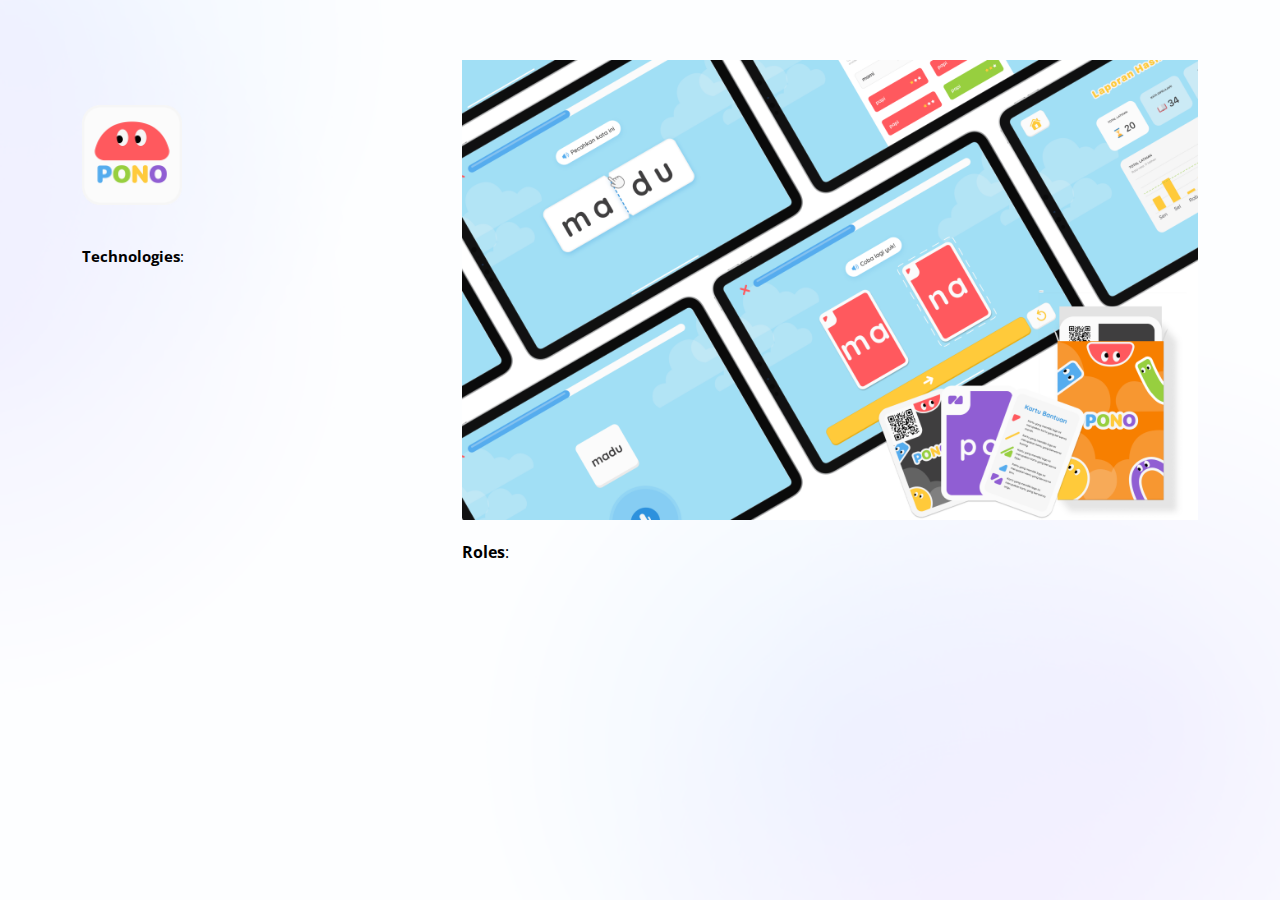
<file: portfolio-details.html>
<!DOCTYPE html>
<html lang="en">

<head>
  <meta charset="utf-8">
  <meta content="width=device-width, initial-scale=1.0" name="viewport">

  <title>Portfolio Details - Kezia Gloria</title>
  <meta content="" name="description">
  <meta content="" name="keywords">

  <!-- Favicons -->
  <link href="assets/img/icon.png" rel="icon">
  <link href="assets/img/icon.png" rel="apple-touch-icon">

  <!-- Google Fonts -->
  <link href="https://fonts.googleapis.com/css?family=Open+Sans:300,300i,400,400i,600,600i,700,700i|Raleway:300,300i,400,400i,500,500i,600,600i,700,700i|Poppins:300,300i,400,400i,500,500i,600,600i,700,700i" rel="stylesheet">

  <!-- Vendor CSS Files -->
  <link href="assets/vendor/bootstrap/css/bootstrap.min.css" rel="stylesheet">
  <link href="assets/vendor/bootstrap-icons/bootstrap-icons.css" rel="stylesheet">
  <link href="assets/vendor/boxicons/css/boxicons.min.css" rel="stylesheet">
  <link href="assets/vendor/glightbox/css/glightbox.min.css" rel="stylesheet">
  <link href="assets/vendor/remixicon/remixicon.css" rel="stylesheet">
  <link href="assets/vendor/swiper/swiper-bundle.min.css" rel="stylesheet">

  <!-- Template Main CSS File -->
  <link href="assets/css/style.css" rel="stylesheet">

  <!-- =======================================================
  * Template Name: Personal
  * Updated: Sep 18 2023 with Bootstrap v5.3.2
  * Template URL: https://bootstrapmade.com/personal-free-resume-bootstrap-template/
  * Author: BootstrapMade.com
  * License: https://bootstrapmade.com/license/
  ======================================================== -->
</head>

<body>

  <main id="main">

    <!-- ======= Portfolio Details ======= -->
    <div id="portfolio-details" class="portfolio-details">
      <div class="container">

        <div class="row">
          <div class="col-lg-4 portfolio-info">
            <div class="col-lg-4">
              <img id="img-icon" src="assets/img/portfolio/PONO Logo.png" class="icon" alt="">
            </div>
            <h3 class="section-title" id="app-name" style="font-weight: bold;"></h3>
            <ul id="app-links">
              <li id="app-date"></li>
              <li><strong>Technologies</strong>: 
                <ul id="list-tech">
                </ul>
              </li>
            </ul>
          </div>
          <div class="col-lg-8">
            <img id="img-cover" src="assets/img/portfolio/PONO Portfolio.png" class="img-fluid" alt="">
            <div>
              <p id="app-desc"> 
              <p><strong>Roles</strong>: 
                <ol id="list-tasks">
                </ol>
              </p>
            </div>
        </div>
        </div>

      </div>
    </div><!-- End Portfolio Details -->

  </main><!-- End #main -->

  <!-- Vendor JS Files -->
  <script src="assets/vendor/purecounter/purecounter_vanilla.js"></script>
  <script src="assets/vendor/bootstrap/js/bootstrap.bundle.min.js"></script>
  <script src="assets/vendor/glightbox/js/glightbox.min.js"></script>
  <script src="assets/vendor/isotope-layout/isotope.pkgd.min.js"></script>
  <script src="assets/vendor/swiper/swiper-bundle.min.js"></script>
  <script src="assets/vendor/waypoints/noframework.waypoints.js"></script>
  <script src="assets/vendor/php-email-form/validate.js"></script>

  <!-- Template Main JS File -->
  <script src="assets/js/main.js"></script>
  <script type="module" src="assets/js/detail.js"></script>

</body>

</html>
</file>
<file: assets/css/style.css>
/**
* Template Name: Personal
* Updated: Sep 18 2023 with Bootstrap v5.3.2
* Template URL: https://bootstrapmade.com/personal-free-resume-bootstrap-template/
* Author: BootstrapMade.com
* License: https://bootstrapmade.com/license/
*/

/*--------------------------------------------------------------
# General
--------------------------------------------------------------*/
body {
  font-family: "Open Sans", sans-serif;
  background-color: #040404;
  color: black;
  position: relative;
  background: transparent;
}

body::before {
  content: "";
  position: fixed;
  background: #040404 url("../img/bg.png") top right no-repeat;
  background-size: cover;
  left: 0;
  right: 0;
  top: 0;
  height: 100vh;
  z-index: -1;
}

@media (min-width: 1024px) {
  body::before {
    background-attachment: fixed;
  }
}

a {
  color: #A19FFF;
  text-decoration: none;
}

a:hover {
  color: #C39FFF;
  text-decoration: none;
}

h1,
h2,
h3,
h4,
h5,
h6 {
  font-family: "Poppins", sans-serif;
}

/*--------------------------------------------------------------
# Header
--------------------------------------------------------------*/
#header {
  transition: ease-in-out 0.3s;
  position: relative;
  height: 100vh;
  display: flex;
  align-items: center;
  z-index: 997;
  overflow-y: auto;
}

#header * {
  transition: ease-in-out 0.3s;
}

#header h1 {
  font-size: 48px;
  margin: 0;
  padding: 0;
  line-height: 1;
  font-weight: 700;
  font-family: "Poppins", sans-serif;
}

#header h1 a,
#header h1 a:hover {
  color: black;
  line-height: 1;
  display: inline-block;
}

#header h2 {
  font-size: 24px;
  margin-top: 20px;
  color: rgba(0, 0, 0, 0.8);
}

#header h2 span {
  color: black;
  border-bottom: 2px solid #A19FFF;
  padding-bottom: 6px;
}

#header .social-links {
  margin-top: 40px;
  display: flex;
}

#header .social-links a {
  font-size: 16px;
  display: flex;
  justify-content: center;
  align-items: center;
  background: rgba(255, 255, 255, 0.3);
  color: black;
  line-height: 1;
  margin-right: 8px;
  border-radius: 50%;
  width: 40px;
  height: 40px;
}

#header .social-links a:hover {
  color: white;
  background: #A19FFF;
}

@media (max-width: 992px) {

  #header h1 {
    font-size: 36px;
  }

  #header h2 {
    font-size: 20px;
    line-height: 30px;
  }

  #header .social-links {
    margin-top: 15px;
  }

  #header .container {
    display: flex;
    flex-direction: column;
    align-items: center;
  }
}

/* Header Top */
#header.header-top {
  height: 80px;
  position: fixed;
  left: 0;
  top: 0;
  right: 0;
  background: rgba(255, 255, 255, 0.8);
}

#header.header-top .social-links,
#header.header-top h2 {
  display: none;
}

#header.header-top h1 {
  margin-right: auto;
  font-size: 36px;
}

#header.header-top img {
  max-height: 60px;
  margin-right: 20px !important;
}

#header.header-top .container {
  display: flex;
  align-items: center;
}

#header.header-top .navbar {
  margin: 0;
}

@media (max-width: 768px) {
  #header.header-top {
    height: 60px;
  }

  #header.header-top h1 {
    font-size: 26px;
  }
}

/*--------------------------------------------------------------
# Navigation Menu
--------------------------------------------------------------*/
/**
* Desktop Navigation 
*/
.navbar {
  padding: 0;
  margin-top: 35px;
}

.navbar ul {
  margin: 0;
  padding: 0;
  display: flex;
  list-style: none;
  align-items: center;
}

.navbar li {
  position: relative;
}

.navbar li+li {
  margin-left: 30px;
}

.navbar a,
.navbar a:focus {
  display: flex;
  align-items: center;
  justify-content: space-between;
  padding: 0;
  font-family: "Poppins", sans-serif;
  font-size: 16px;
  font-weight: 400;
  color: rgba(0,0,0, 0.7);
  white-space: nowrap;
  transition: 0.3s;
}

.navbar a i,
.navbar a:focus i {
  font-size: 12px;
  line-height: 0;
  margin-left: 5px;
}

.navbar a:before {
  content: "";
  position: absolute;
  width: 0;
  height: 2px;
  bottom: -4px;
  left: 0;
  background-color: #A19FFF;
  visibility: hidden;
  width: 0px;
  transition: all 0.3s ease-in-out 0s;
}

.navbar a:hover:before,
.navbar li:hover>a:before,
.navbar .active:before {
  visibility: visible;
  width: 25px;
}

.navbar a:hover,
.navbar .active,
.navbar .active:focus,
.navbar li:hover>a {
  color: black;
}

/**
* Mobile Navigation 
*/
.mobile-nav-toggle {
  color: black;
  font-size: 28px;
  cursor: pointer;
  display: none;
  line-height: 0;
  transition: 0.5s;
  position: fixed;
  right: 15px;
  top: 15px;
}

@media (max-width: 991px) {
  .mobile-nav-toggle {
    display: block;
  }

  .navbar ul {
    display: none;
  }
}

.navbar-mobile {
  position: fixed;
  overflow: hidden;
  top: 0;
  right: 0;
  left: 0;
  bottom: 0;
  background: rgba(255, 255, 255, 0.9);
  transition: 0.3s;
  z-index: 999;
  margin-top: 0;
}

.navbar-mobile .mobile-nav-toggle {
  position: absolute;
  top: 15px;
  right: 15px;
}

.navbar-mobile ul {
  display: block;
  position: absolute;
  top: 55px;
  right: 15px;
  bottom: 45px;
  left: 15px;
  padding: 10px 0;
  overflow-y: auto;
  transition: 0.3s;
  border: 2px solid rgba(255, 255, 255, 0.2);
}

.navbar-mobile li {
  padding: 12px 20px;
}

.navbar-mobile li+li {
  margin: 0;
}

.navbar-mobile a,
.navbar-mobile a:focus {
  font-size: 16px;
  position: relative;
}

/*--------------------------------------------------------------
# Sections General
--------------------------------------------------------------*/
section {
  overflow: hidden;
  position: absolute;
  width: 100%;
  top: 140px;
  bottom: 100%;
  opacity: 0;
  transition: ease-in-out 0.4s;
  z-index: 2;
}

section.section-show {
  top: 100px;
  bottom: auto;
  opacity: 1;
  padding-bottom: 45px;
}

section .container {
  background: rgba(255, 255, 255, 0.8);
  border-radius: 25px;
  padding: 30px;
}

@media (max-width: 768px) {
  section {
    top: 120px;
  }

  section.section-show {
    top: 80px;
  }
}

.section-title h2 {
  font-size: 14px;
  font-weight: 500;
  padding: 0;
  line-height: 1px;
  margin: 0 0 20px 0;
  letter-spacing: 2px;
  text-transform: uppercase;
  color: #aaaaaa;
  font-family: "Poppins", sans-serif;
}

.section-title h2::after {
  content: "";
  width: 120px;
  height: 1px;
  display: inline-block;
  background: #A19FFF;
  margin: 4px 10px;
}

.section-title p {
  margin: 0;
  margin: -15px 0 15px 0;
  font-size: 36px;
  font-weight: 700;
  text-transform: uppercase;
  font-family: "Poppins", sans-serif;
  color: black;
}

/*--------------------------------------------------------------
# About
--------------------------------------------------------------*/
.about-me .content h3 {
  font-weight: 700;
  font-size: 26px;
  color: #A19FFF;
}

.about-me .content ul {
  list-style: none;
  padding: 0;
}

.about-me .content ul li {
  margin-bottom: 20px;
  display: flex;
  align-items: center;
}

.about-me .content ul strong {
  margin-right: 10px;
}

.about-me .content ul i {
  font-size: 16px;
  margin-right: 5px;
  color: #A19FFF;
  line-height: 0;
}

.about-me .content p:last-child {
  margin-bottom: 0;
}

/*--------------------------------------------------------------
# Counts
--------------------------------------------------------------*/
.counts {
  padding: 70px 0 60px;
}

.counts .count-box {
  padding: 30px 30px 25px 30px;
  width: 100%;
  position: relative;
  text-align: center;
  background: rgba(255, 255, 255, 0.08);
}

.counts .count-box i {
  position: absolute;
  top: -25px;
  left: 50%;
  transform: translateX(-50%);
  font-size: 24px;
  background: rgba(255, 255, 255, 0.1);
  padding: 12px;
  color: #A19FFF;
  border-radius: 50px;
  line-height: 0;
}

.counts .count-box span {
  font-size: 36px;
  display: block;
  font-weight: 600;
  color: black;
}

.counts .count-box p {
  padding: 0;
  margin: 0;
  font-family: "Poppins", sans-serif;
  font-size: 14px;
}

/*--------------------------------------------------------------
# Skills
--------------------------------------------------------------*/
.skills .progress {
  height: 60px;
  display: block;
  background: none;
  border-radius: 0;
}

.skills .progress .skill {
  padding: 10px 0;
  margin: 0;
  text-transform: uppercase;
  display: block;
  font-weight: 600;
  font-family: "Poppins", sans-serif;
  color: black;
}

.skills .progress .skill .val {
  float: right;
  font-style: normal;
}

.skills .progress-bar-wrap {
  background: rgba(255, 255, 255, 0.2);
}

.skills .progress-bar {
  width: 1px;
  height: 10px;
  transition: 0.9s;
  background-color: #A19FFF;
}

/*--------------------------------------------------------------
# Interests
--------------------------------------------------------------*/
.interests .icon-box {
  display: flex;
  align-items: center;
  padding: 20px;
  background: rgba(255, 255, 255, 0.08);
  transition: ease-in-out 0.3s;
}

.interests .icon-box i {
  font-size: 32px;
  padding-right: 10px;
  line-height: 1;
}

.interests .icon-box h3 {
  font-weight: 700;
  margin: 0;
  padding: 0;
  line-height: 1;
  font-size: 16px;
  color: black;
}

.interests .icon-box:hover {
  background: rgba(255, 255, 255, 0.12);
}

/*--------------------------------------------------------------
# Testimonials
--------------------------------------------------------------*/
.testimonials .testimonials-carousel,
.testimonials .testimonials-slider {
  overflow: hidden;
}

.testimonials .testimonial-item {
  box-sizing: content-box;
  min-height: 320px;
}

.testimonials .testimonial-item .testimonial-img {
  width: 90px;
  border-radius: 50%;
  margin: -40px 0 0 40px;
  position: relative;
  z-index: 2;
  border: 6px solid rgba(255, 255, 255, 0.12);
}

.testimonials .testimonial-item h3 {
  font-size: 18px;
  font-weight: bold;
  margin: 10px 0 5px 45px;
  color: black;
}

.testimonials .testimonial-item h4 {
  font-size: 14px;
  color: #999;
  margin: 0 0 0 45px;
}

.testimonials .testimonial-item .quote-icon-left,
.testimonials .testimonial-item .quote-icon-right {
  color: rgba(255, 255, 255, 0.25);
  font-size: 26px;
}

.testimonials .testimonial-item .quote-icon-left {
  display: inline-block;
  left: -5px;
  position: relative;
}

.testimonials .testimonial-item .quote-icon-right {
  display: inline-block;
  right: -5px;
  position: relative;
  top: 10px;
}

.testimonials .testimonial-item p {
  font-style: italic;
  margin: 0 15px 0 15px;
  padding: 20px 20px 60px 20px;
  background: rgba(255, 255, 255, 0.1);
  position: relative;
  border-radius: 6px;
  position: relative;
  z-index: 1;
}

.testimonials .swiper-pagination {
  margin-top: 20px;
  position: relative;
}

.testimonials .swiper-pagination .swiper-pagination-bullet {
  width: 12px;
  height: 12px;
  opacity: 1;
  background-color: rgba(255, 255, 255, 0.3);
}

.testimonials .swiper-pagination .swiper-pagination-bullet-active {
  background-color: #A19FFF;
}

/*--------------------------------------------------------------
# Resume
--------------------------------------------------------------*/
.resume .resume-title {
  font-size: 26px;
  font-weight: 700;
  margin-top: 20px;
  margin-bottom: 20px;
  color: black;
}

.resume .resume-item {
  padding: 0 0 20px 20px;
  margin-top: -2px;
  border-left: 2px solid rgba(0, 0, 0, 0.2);
  position: relative;
}

.resume .resume-item h4 {
  line-height: 18px;
  font-size: 18px;
  font-weight: 700;
  text-transform: uppercase;
  font-family: "Poppins", sans-serif;
  color: black;
  margin-bottom: 10px;
}

.resume .resume-item ul {
  padding-left: 20px;
}

.resume .resume-item ul li {
  padding-bottom: 10px;
}

.resume .resume-item:last-child {
  padding-bottom: 0;
}

.resume .resume-item::before {
  content: "";
  position: absolute;
  width: 16px;
  height: 16px;
  border-radius: 50px;
  left: -9px;
  top: 0;
  background: #A19FFF;
  border: 2px solid #A19FFF;
}

/*--------------------------------------------------------------
# Services
--------------------------------------------------------------*/
.services .icon-box {
  text-align: center;
  background: rgba(204, 204, 204, 0.1);
  padding: 80px 20px;
  transition: all ease-in-out 0.3s;
}

.services .icon-box .icon {
  margin: 0 auto;
  width: 64px;
  height: 64px;
  background: #A19FFF;
  border-radius: 5px;
  transition: all 0.3s ease-out 0s;
  display: flex;
  align-items: center;
  justify-content: center;
  margin-bottom: 20px;
  transform-style: preserve-3d;
}

.services .icon-box .icon i {
  color: black;
  font-size: 28px;
}

.services .icon-box .icon::before {
  position: absolute;
  content: "";
  left: -8px;
  top: -8px;
  height: 100%;
  width: 100%;
  background: rgba(255, 255, 255, 0.15);
  border-radius: 5px;
  transition: all 0.3s ease-out 0s;
  transform: translateZ(-1px);
}

.services .icon-box h4 {
  font-weight: 700;
  margin-bottom: 15px;
  font-size: 24px;
}

.services .icon-box h4 a {
  color: black;
}

.services .icon-box p {
  line-height: 24px;
  font-size: 14px;
  margin-bottom: 0;
}

.services .icon-box:hover {
  background: #A19FFF;
  border-color: #A19FFF;
}

.services .icon-box:hover .icon {
  background: black;
}

.services .icon-box:hover .icon i {
  color: #A19FFF;
}

.services .icon-box:hover .icon::before {
  background: #35e888;
}

.services .icon-box:hover h4 a,
.services .icon-box:hover p {
  color: black;
}

/*--------------------------------------------------------------
# Portfolio
--------------------------------------------------------------*/
.portfolio .portfolio-item {
  margin-bottom: 30px;
}

.portfolio #portfolio-flters {
  padding: 0;
  margin: 0 auto 15px auto;
  list-style: none;
  text-align: center;
  border-radius: 50px;
  padding: 2px 15px;
}

.portfolio #portfolio-flters li {
  cursor: pointer;
  display: inline-block;
  padding: 8px 16px 10px 16px;
  font-size: 14px;
  font-weight: 600;
  line-height: 1;
  text-transform: uppercase;
  color: black;
  background: rgba(255, 255, 255, 0.1);
  margin: 0 3px 10px 3px;
  transition: all 0.3s ease-in-out;
  border-radius: 4px;
  font-family: "Poppins", sans-serif;
}

/* p, a, li{
  font-family: "Raleway", sans-serif;
} */

.lang-icon{
  width: 30px;
  margin-right: 10px;
}

.portfolio #portfolio-flters li:hover,
.portfolio #portfolio-flters li.filter-active {
  background: #A19FFF;
  color: white;
}

.btn-small{
  font-family: "Poppins", sans-serif;
  font-weight: normal;
  color: white;
  background: #A19FFF;
  font-size: 10px;
  padding: 6px;
  margin: 1px 3px;
}

.tech-btn{
  margin: 10px 0px;
  padding: 0
}

.portfolio #portfolio-flters li:last-child {
  margin-right: 0;
}

.portfolio .portfolio-wrap {
  transition: 0.3s;
  position: relative;
  overflow: hidden;
  z-index: 1;
  background: rgba(0, 0, 0, 0.6);
}

.portfolio .portfolio-wrap::before {
  content: "";
  background: rgba(0, 0, 0, 0.6);
  position: absolute;
  left: 30px;
  right: 30px;
  top: 30px;
  bottom: 30px;
  transition: all ease-in-out 0.3s;
  z-index: 2;
  opacity: 0;
}

.portfolio .portfolio-wrap .portfolio-info {
  opacity: 0;
  position: absolute;
  top: 0;
  left: 0;
  right: 0;
  bottom: 0;
  text-align: center;
  z-index: 3;
  transition: all ease-in-out 0.3s;
  display: flex;
  flex-direction: column;
  justify-content: center;
  align-items: center;
}

.portfolio .portfolio-wrap .portfolio-info::before {
  display: block;
  content: "";
  width: 48px;
  height: 48px;
  position: absolute;
  top: 35px;
  left: 35px;
  border-top: 3px solid white;
  border-left: 3px solid white;
  transition: all 0.5s ease 0s;
  z-index: 9994;
}

.portfolio .portfolio-wrap .portfolio-info::after {
  display: block;
  content: "";
  width: 48px;
  height: 48px;
  position: absolute;
  bottom: 35px;
  right: 35px;
  border-bottom: 3px solid white;
  border-right: 3px solid white;
  transition: all 0.5s ease 0s;
  z-index: 9994;
}

.portfolio .portfolio-wrap .portfolio-info h4 {
  font-size: 20px;
  color: white;
  font-weight: 600;
}

.portfolio .portfolio-wrap .portfolio-info p {
  color: white;
  font-size: 14px;
  text-transform: uppercase;
  padding: 0;
  margin: 0;
}

.portfolio .portfolio-wrap .portfolio-links {
  text-align: center;
  z-index: 4;
}

.portfolio .portfolio-wrap .portfolio-links a {
  color: white;
  margin: 0 2px;
  font-size: 28px;
  display: inline-block;
  transition: 0.3s;
}

.portfolio .portfolio-wrap .portfolio-links a:hover {
  color: #A19FFF;
}

.portfolio .portfolio-wrap:hover::before {
  top: 0;
  left: 0;
  right: 0;
  bottom: 0;
  opacity: 1;
}

.portfolio .portfolio-wrap:hover .portfolio-info {
  opacity: 1;
}

.portfolio .portfolio-wrap:hover .portfolio-info::before {
  top: 15px;
  left: 15px;
}

.portfolio .portfolio-wrap:hover .portfolio-info::after {
  bottom: 15px;
  right: 15px;
}

/*--------------------------------------------------------------
# Portfolio Details
--------------------------------------------------------------*/
.portfolio-details {
  padding-top: 40px;
  background: rgba(255, 255, 255, 0.8);
  position: fixed;
  left: 0;
  right: 0;
  top: 0;
  bottom: 0;
  overflow-y: auto;
}

.portfolio-details .container {
  padding-top: 20px;
  padding-bottom: 40px;
}

.portfolio-details .portfolio-title {
  font-size: 26px;
  font-weight: 700;
  margin-bottom: 20px;
}

.portfolio-details .portfolio-info {
  padding-top: 45px;
}

.portfolio-details .portfolio-info h3 {
  font-size: 22px;
  font-weight: 400;
  margin-bottom: 20px;
}

.portfolio-details .portfolio-info ul {
  list-style: none;
  padding: 0;
  font-size: 15px;
}

.portfolio-details .portfolio-info ul li+li {
  margin-top: 10px;
}

.portfolio-details .portfolio-info p {
  font-size: 15px;
  padding: 15px 0 0 0;
}

@media (max-width: 992px) {
  .portfolio-details .portfolio-info {
    padding-top: 20px;
  }
}

.portfolio-details .swiper-pagination {
  margin-top: 20px;
  position: relative;
}

.portfolio-details .swiper-pagination .swiper-pagination-bullet {
  width: 12px;
  height: 12px;
  opacity: 1;
  background-color: rgba(255, 255, 255, 0.3);
}

.portfolio-details .swiper-pagination .swiper-pagination-bullet-active {
  background-color: #A19FFF;
}

/*--------------------------------------------------------------
# Contact
--------------------------------------------------------------*/
.contact .info-box {
  color: #444444;
  padding: 10px;
  width: 100%;
  border-radius: 10px;
}

.contact .info-box i.bx {
  font-size: 24px;
  color: #A19FFF;
  border-radius: 50%;
  padding: 14px;
  float: left;
  background: rgba(255, 255, 255, 0.1);
}

.contact .info-box h3 {
  font-size: 18px;
  color: black;
  font-weight: 600;
  margin: 5px 0 8px 10px;
}

.contact .info-box p {
  padding: 0;
  color: black;
  line-height: 24px;
  font-size: 14px;
  margin: 0 0 0 10px;
}

.contact .info-box .social-links {
  margin: 5px 0 0 10px;
  display: flex;
}

.contact .info-box .social-links a {
  font-size: 18px;
  display: inline-block;
  color: rgba(0, 0, 0, 0.7);
  line-height: 1;
  margin-right: 12px;
  transition: 0.3s;
}

.contact .info-box .social-links a:hover {
  color: #C39FFF;
}

button {
  background: #A19FFF;
  border: 0;
  padding: 5px 10px;
  color: white;
  transition: 0.4s;
  border-radius: 5px;
  font-family: "Poppins", sans-serif;
}

button:hover {
  background: #C39FFF;
}

@keyframes animate-loading {
  0% {
    transform: rotate(0deg);
  }

  100% {
    transform: rotate(360deg);
  }
}

.icon{
  max-width:100%;
  margin-bottom: 20px;
}

#list-tasks{
  list-style-type:disc;
}

#app-desc{
  margin-top: 20px;
}

#img-icon{
  border-radius: 10px;
  width: 100px;
}

/*--------------------------------------------------------------
# Credits
--------------------------------------------------------------*/
.credits {
  position: fixed;
  right: 0;
  left: 0;
  bottom: 0;
  padding: 15px;
  text-align: right;
  font-size: 13px;
  color: black;
  z-index: 999999;
}

@media (max-width: 992px) {
  .credits {
    text-align: center;
    padding: 10px;
    background: rgba(0, 0, 0, 0.8);
  }
}

.credits a {
  color: #A19FFF;
  transition: 0.3s;
}

.credits a:hover {
  color: black;
}
</file>
